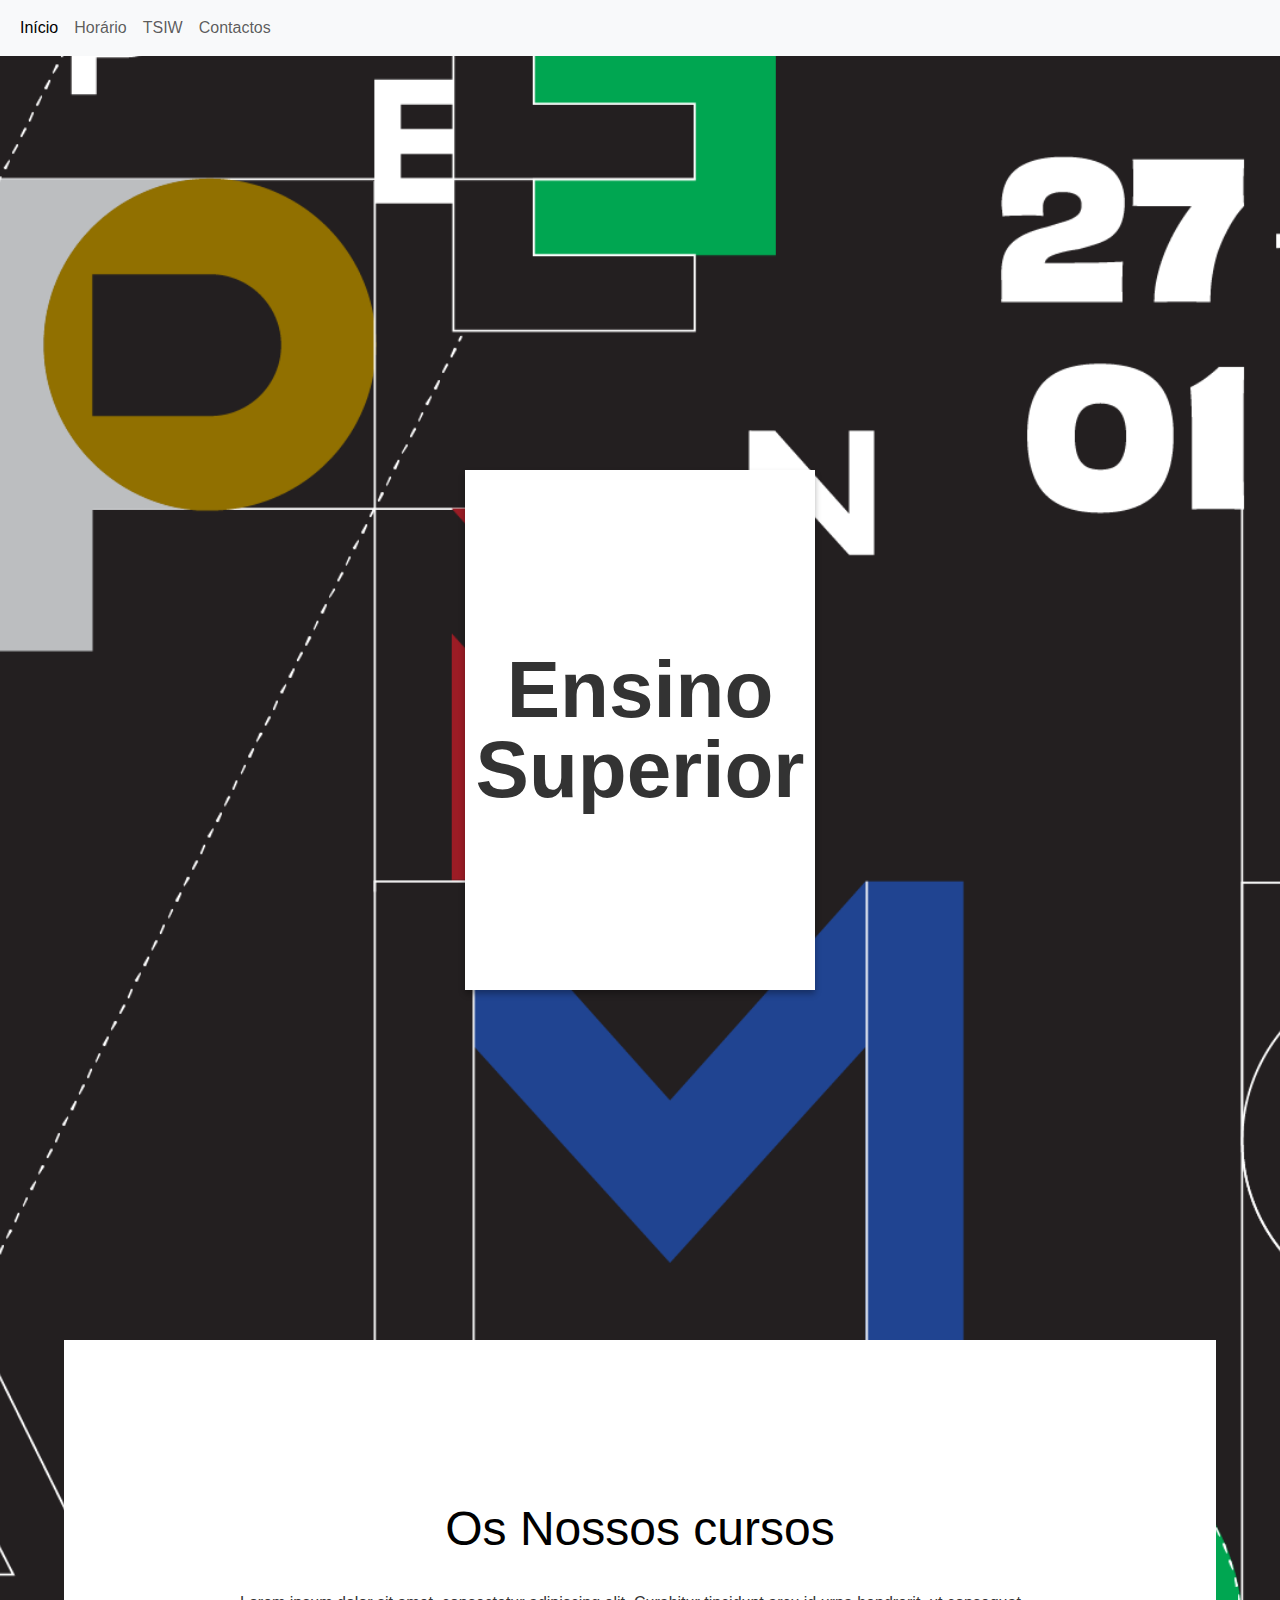
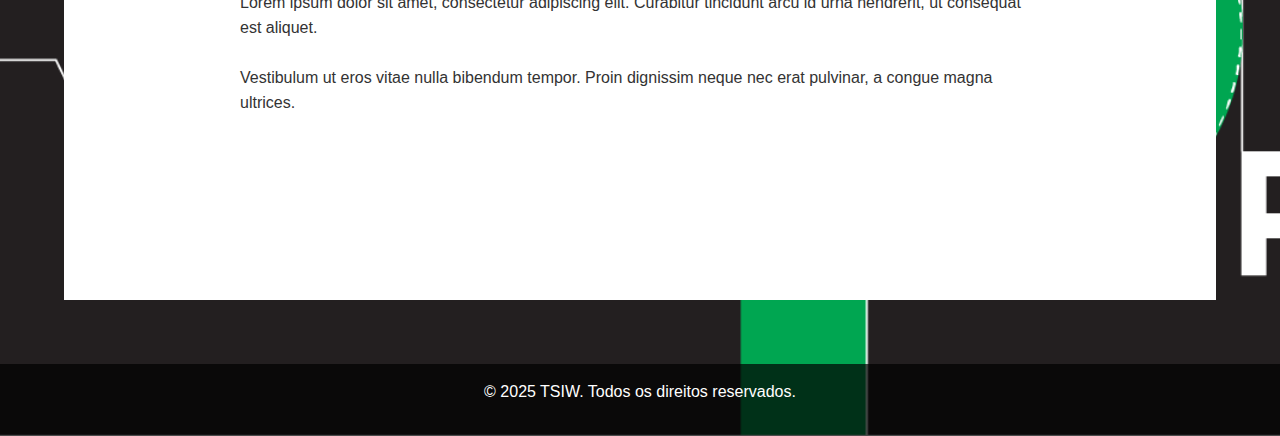
<file: index.html>
<!DOCTYPE html>
<html lang="pt-br">
  <head>
    <meta charset="UTF-8" />
    <meta name="viewport" content="width=device-width, initial-scale=1.0" />
    <title>Ensino Superior</title>
    <link
      href="https://cdn.jsdelivr.net/npm/bootstrap@5.3.3/dist/css/bootstrap.min.css"
      rel="stylesheet"
      integrity="sha384-QWTKZyjpPEjISv5WaRU9OFeRpok6YctnYmDr5pNlyT2bRjXh0JMhjY6hW+ALEwIH"
      crossorigin="anonymous"
    />
    <link rel="stylesheet" href="css/index.css" />

    <script
      src="https://cdn.jsdelivr.net/npm/bootstrap@5.3.3/dist/js/bootstrap.bundle.min.js"
      integrity="sha384-YvpcrYf0tY3lHB60NNkmXc5s9fDVZLESaAA55NDzOxhy9GkcIdslK1eN7N6jIeHz"
      crossorigin="anonymous"
    ></script>
  </head>
  <body>
    <nav class="navbar navbar-expand-lg bg-body-tertiary">
      <div class="container-fluid">
        <button
          class="navbar-toggler ms-auto"
          type="button"
          data-bs-toggle="collapse"
          data-bs-target="#navbarNavAltMarkup"
          aria-controls="navbarNavAltMarkup"
          aria-expanded="false"
          aria-label="Toggle navigation"
        >
          <span class="navbar-toggler-icon"></span>
        </button>
        <div class="collapse navbar-collapse" id="navbarNavAltMarkup">
          <div class="navbar-nav">
            <a class="nav-link active" aria-current="page" href="#">Início</a>
            <a class="nav-link" href="horario.html">Horário</a>
            <a class="nav-link" href="curso.html">TSIW</a>
            <a class="nav-link" href="contacto.html">Contactos</a>
          </div>
        </div>
      </div>
    </nav>
    <main>
      <main>
        <!-- Retângulo inicial -->
        <div class="retangulo">
          <span>Ensino<br />Superior</span>
        </div>

        <!-- Nova seção com fundo branco -->
        <section class="cursos">
          <h1>Os Nossos cursos</h1>
          <div class="conteudo">
            <p>
              Lorem ipsum dolor sit amet, consectetur adipiscing elit. Curabitur
              tincidunt arcu id urna hendrerit, ut consequat est aliquet.
            </p>
            <p>
              Vestibulum ut eros vitae nulla bibendum tempor. Proin dignissim
              neque nec erat pulvinar, a congue magna ultrices.
            </p>
          </div>
        </section>
      </main>
    </main>
    <footer>
      <p>&copy; 2025 TSIW. Todos os direitos reservados.</p>
    </footer>
  </body>
</html>
</file>
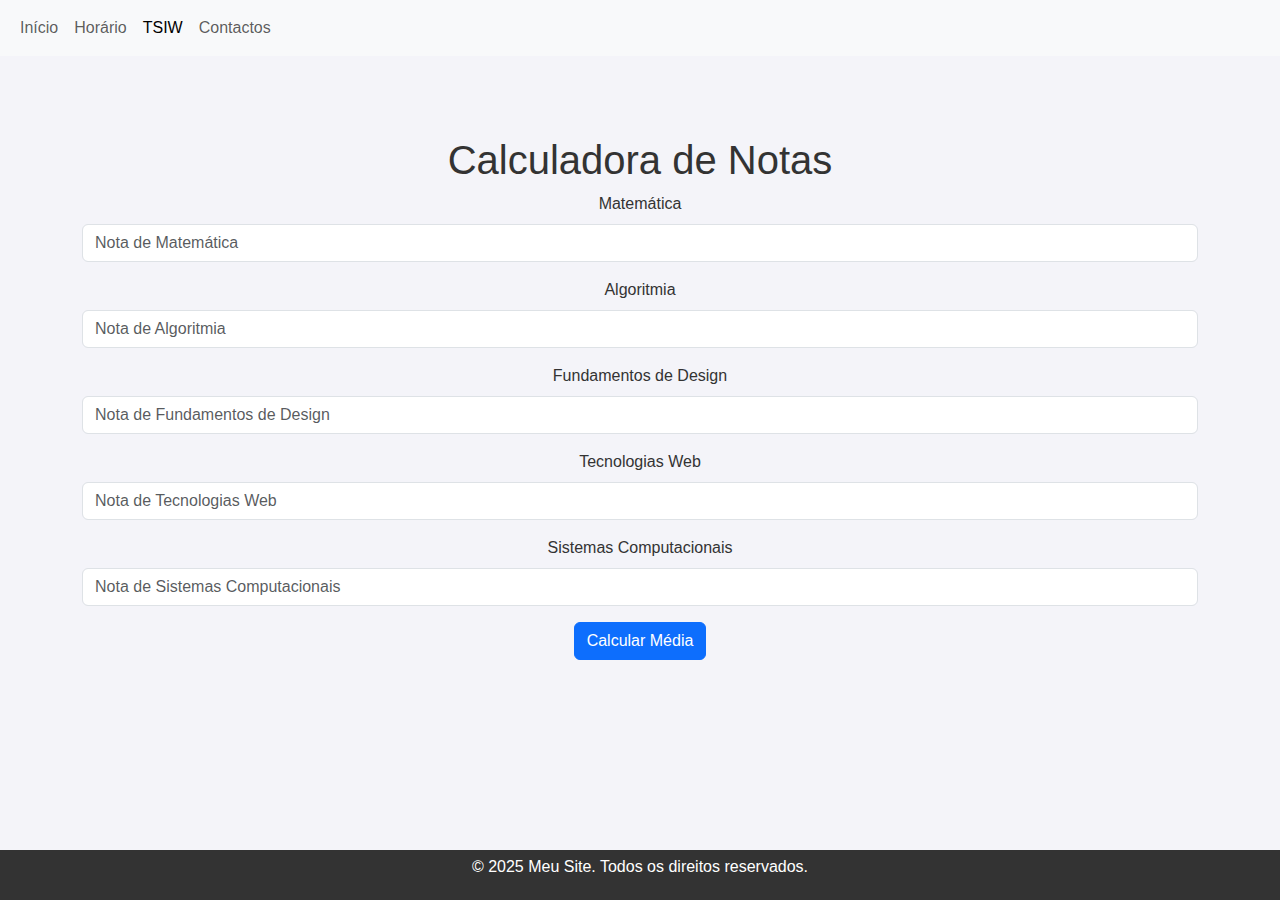
<file: curso.html>
<!DOCTYPE html>
<html lang="pt-br">
  <head>
    <meta charset="UTF-8" />
    <meta name="viewport" content="width=device-width, initial-scale=1.0" />
    <title>Cursos</title>
    <link
      href="https://cdn.jsdelivr.net/npm/bootstrap@5.3.3/dist/css/bootstrap.min.css"
      rel="stylesheet"
      integrity="sha384-QWTKZyjpPEjISv5WaRU9OFeRpok6YctnYmDr5pNlyT2bRjXh0JMhjY6hW+ALEwIH"
      crossorigin="anonymous"
    />
    <link rel="stylesheet" href="css/curso.css" />

    <script
      src="https://cdn.jsdelivr.net/npm/bootstrap@5.3.3/dist/js/bootstrap.bundle.min.js"
      integrity="sha384-YvpcrYf0tY3lHB60NNkmXc5s9fDVZLESaAA55NDzOxhy9GkcIdslK1eN7N6jIeHz"
      crossorigin="anonymous"
    ></script>
  </head>
  <body>
    <nav class="navbar navbar-expand-lg bg-body-tertiary">
      <div class="container-fluid">
        <button
          class="navbar-toggler ms-auto"
          type="button"
          data-bs-toggle="collapse"
          data-bs-target="#navbarNavAltMarkup"
          aria-controls="navbarNavAltMarkup"
          aria-expanded="false"
          aria-label="Toggle navigation"
        >
          <span class="navbar-toggler-icon"></span>
        </button>
        <div class="collapse navbar-collapse" id="navbarNavAltMarkup">
          <div class="navbar-nav">
            <a class="nav-link" href="index.html">Início</a>
            <a class="nav-link" href="horario.html">Horário</a>
            <a class="nav-link active" aria-current="page" href="#">TSIW</a>
            <a class="nav-link" href="contacto.html">Contactos</a>
          </div>
        </div>
      </div>
    </nav>

    <main>
      <div class="container mt-5">
        <h1 class="text-center">Calculadora de Notas</h1>
        <form id="notasForm">
          <div class="mb-3">
            <label for="matematica" class="form-label">Matemática</label>
            <input
              type="number"
              id="matematica"
              class="form-control"
              placeholder="Nota de Matemática"
              required
            />
          </div>
          <div class="mb-3">
            <label for="algoritmia" class="form-label">Algoritmia</label>
            <input
              type="number"
              id="algoritmia"
              class="form-control"
              placeholder="Nota de Algoritmia"
              required
            />
          </div>
          <div class="mb-3">
            <label for="design" class="form-label">Fundamentos de Design</label>
            <input
              type="number"
              id="design"
              class="form-control"
              placeholder="Nota de Fundamentos de Design"
              required
            />
          </div>
          <div class="mb-3">
            <label for="web" class="form-label">Tecnologias Web</label>
            <input
              type="number"
              id="web"
              class="form-control"
              placeholder="Nota de Tecnologias Web"
              required
            />
          </div>
          <div class="mb-3">
            <label for="sistemas" class="form-label"
              >Sistemas Computacionais</label
            >
            <input
              type="number"
              id="sistemas"
              class="form-control"
              placeholder="Nota de Sistemas Computacionais"
              required
            />
          </div>
          <button type="submit" class="btn btn-primary">Calcular Média</button>
        </form>
        <div id="resultado" class="mt-4"></div>
      </div>
    </main>

    <script src="js/script.js"></script>

    <footer>
      <p>&copy; 2025 Meu Site. Todos os direitos reservados.</p>
    </footer>
  </body>
</html>
</file>
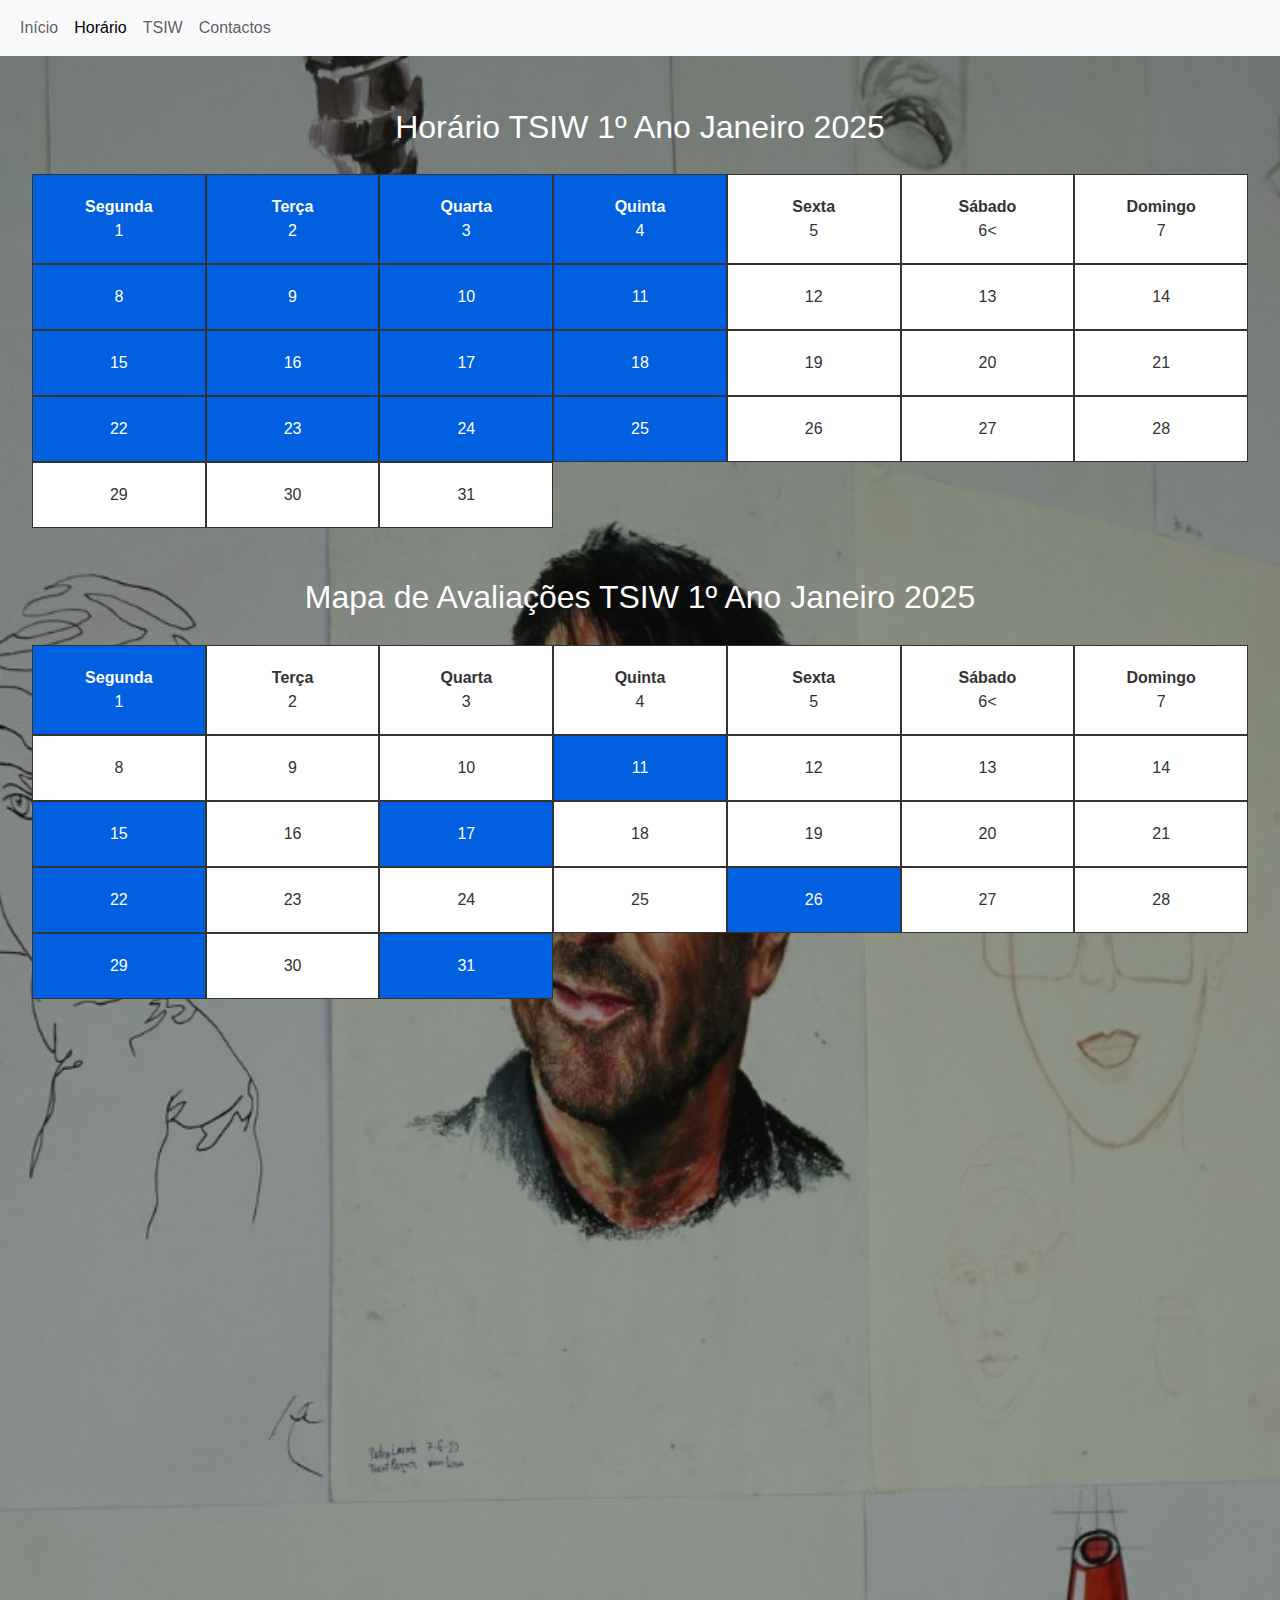
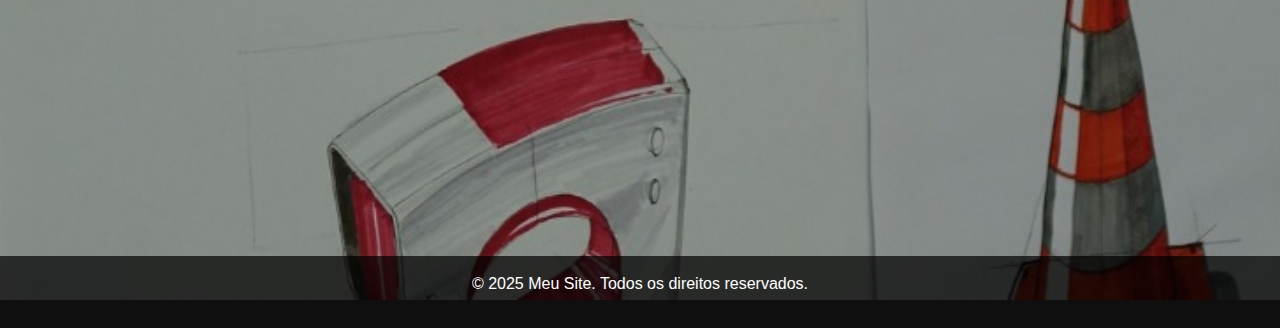
<file: horario.html>
<!DOCTYPE html>
<html lang="pt-br">
  <head>
    <meta charset="UTF-8" />
    <meta name="viewport" content="width=device-width, initial-scale=1.0" />
    <title>Sobre</title>
    <link
      href="https://cdn.jsdelivr.net/npm/bootstrap@5.3.3/dist/css/bootstrap.min.css"
      rel="stylesheet"
      integrity="sha384-QWTKZyjpPEjISv5WaRU9OFeRpok6YctnYmDr5pNlyT2bRjXh0JMhjY6hW+ALEwIH"
      crossorigin="anonymous"
    />
    <link rel="stylesheet" href="css/horario.css" />

    <script
      src="https://cdn.jsdelivr.net/npm/bootstrap@5.3.3/dist/js/bootstrap.bundle.min.js"
      integrity="sha384-YvpcrYf0tY3lHB60NNkmXc5s9fDVZLESaAA55NDzOxhy9GkcIdslK1eN7N6jIeHz"
      crossorigin="anonymous"
    ></script>
    <script src="js/script.js"></script>
  </head>
  <body>
    <nav class="navbar navbar-expand-lg bg-body-tertiary">
      <div class="container-fluid">
        <button
          class="navbar-toggler ms-auto"
          type="button"
          data-bs-toggle="collapse"
          data-bs-target="#navbarNavAltMarkup"
          aria-controls="navbarNavAltMarkup"
          aria-expanded="false"
          aria-label="Toggle navigation"
        >
          <span class="navbar-toggler-icon"></span>
        </button>
        <div class="collapse navbar-collapse" id="navbarNavAltMarkup">
          <div class="navbar-nav">
            <a class="nav-link" href="index.html">Início</a>
            <a class="nav-link active" aria-current="page" href="#">Horário</a>
            <a class="nav-link" href="curso.html">TSIW</a>
            <a class="nav-link" href="contacto.html">Contactos</a>
          </div>
        </div>
      </div>
    </nav>
    <main>
      <p class="h2">Horário TSIW 1º Ano Janeiro 2025</p>
      <div class="horario-container">
        <div class="horario-item activity" onclick="sendAlert('Segunda-Feira')">
          <b>Segunda</b><br />1
        </div>
        <div class="horario-item activity" onclick="sendAlert('Terça-Feira')">
          <b>Terça</b><br />2
        </div>
        <div class="horario-item activity" onclick="sendAlert('Quarta-Feira')">
          <b>Quarta</b><br />3
        </div>
        <div class="horario-item activity" onclick="sendAlert('Quinta-Feira')">
          <b>Quinta</b><br />4
        </div>
        <div class="horario-item"><b>Sexta</b><br />5</div>
        <div class="horario-item"><b>Sábado</b><br />6<</div>
        <div class="horario-item"><b>Domingo</b><br />7</div>
        <div class="horario-item activity" onclick="sendAlert('Segunda-Feira')">
          8
        </div>
        <div class="horario-item activity" onclick="sendAlert('Terça-Feira')">
          9
        </div>
        <div class="horario-item activity" onclick="sendAlert('Quarta-Feira')">
          10
        </div>
        <div class="horario-item activity" onclick="sendAlert('Quinta-Feira')">
          11
        </div>
        <div class="horario-item">12</div>
        <div class="horario-item">13</div>
        <div class="horario-item">14</div>
        <div class="horario-item activity" onclick="sendAlert('Segunda-Feira')">
          15
        </div>
        <div class="horario-item activity" onclick="sendAlert('Terça-Feira')">
          16
        </div>
        <div class="horario-item activity" onclick="sendAlert('Quarta-Feira')">
          17
        </div>
        <div class="horario-item activity" onclick="sendAlert('Quinta-Feira')">
          18
        </div>
        <div class="horario-item">19</div>
        <div class="horario-item">20</div>
        <div class="horario-item">21</div>
        <div class="horario-item activity" onclick="sendAlert('Segunda-Feira')">
          22
        </div>
        <div class="horario-item activity" onclick="sendAlert('Terça-Feira')">
          23
        </div>
        <div class="horario-item activity" onclick="sendAlert('Quarta-Feira')">
          24
        </div>
        <div class="horario-item activity" onclick="sendAlert('Quinta-Feira')">
          25
        </div>
        <div class="horario-item">26</div>
        <div class="horario-item">27</div>
        <div class="horario-item">28</div>
        <div class="horario-item">29</div>
        <div class="horario-item">30</div>
        <div class="horario-item">31</div>
      </div>

      <p class="h2 lower">Mapa de Avaliações TSIW 1º Ano Janeiro 2025</p>
      <div class="horario-container">
        <div class="horario-item activity" onclick="sendAlert(1)">
          <b>Segunda</b><br />1
        </div>
        <div class="horario-item"><b>Terça</b><br />2</div>
        <div class="horario-item"><b>Quarta</b><br />3</div>
        <div class="horario-item"><b>Quinta</b><br />4</div>
        <div class="horario-item"><b>Sexta</b><br />5</div>
        <div class="horario-item"><b>Sábado</b><br />6<</div>
        <div class="horario-item"><b>Domingo</b><br />7</div>
        <div class="horario-item">8</div>
        <div class="horario-item">9</div>
        <div class="horario-item">10</div>
        <div class="horario-item activity" onclick="sendAlert(11)">11</div>
        <div class="horario-item">12</div>
        <div class="horario-item">13</div>
        <div class="horario-item">14</div>
        <div class="horario-item activity" onclick="sendAlert(15)">15</div>
        <div class="horario-item">16</div>
        <div class="horario-item activity" onclick="sendAlert(17)">17</div>
        <div class="horario-item">18</div>
        <div class="horario-item">19</div>
        <div class="horario-item">20</div>
        <div class="horario-item">21</div>
        <div class="horario-item activity" onclick="sendAlert(22)">22</div>
        <div class="horario-item">23</div>
        <div class="horario-item">24</div>
        <div class="horario-item">25</div>
        <div class="horario-item activity" onclick="sendAlert(26)">26</div>
        <div class="horario-item">27</div>
        <div class="horario-item">28</div>
        <div class="horario-item activity" onclick="sendAlert(29)">29</div>
        <div class="horario-item">30</div>
        <div class="horario-item activity" onclick="sendAlert(31)">31</div>
      </div>
    </main>
    <footer>
      <p>&copy; 2025 Meu Site. Todos os direitos reservados.</p>
    </footer>
  </body>
</html>
</file>
<file: css/index.css>
@import url(navbar.css);

/* Estilo para o corpo */
body {
  margin: 0;
  padding: 0;
  font-family: Arial, sans-serif;
  background: url("../assets/Capa esmad.png") no-repeat center top;
  background-size: cover;
}

/* Estilo para o retângulo branco */
.retangulo {
  width: 80%; /* Largura do retângulo em relação ao viewport */
  max-width: 350px; /* Largura máxima */
  height: 520px; /* Altura do retângulo */
  background-color: #fff; /* Fundo branco */
  margin: 350px auto; /* Centraliza horizontalmente e aumenta o espaço acima */
  display: flex;
  justify-content: center;
  align-items: center;
  text-align: center;
  box-shadow: 0 4px 6px rgba(0, 0, 0, 0.3); /* Adiciona uma sombra */
  padding: 1rem; /* Adiciona espaço interno */
}

.retangulo span {
  font-size: 5rem; /* Tamanho do texto */
  font-weight: bold; /* Texto em negrito */
  color: #333; /* Cor do texto */
  display: flex; /* Ativa flexbox no texto */
  flex-direction: column; /* Organiza as palavras verticalmente */
  justify-content: space-between; /* Distribui o texto igualmente dentro do retângulo */
  line-height: 1; /* Remove espaçamento extra entre linhas */
  text-align: center; /* Centraliza o texto */
}

/* Estilo para a seção com fundo branco */
.cursos {
  background-color: #ffffff; /* Fundo branco */
  color: #333333; /* Cor do texto */
  padding: 10rem 10rem; /* Espaçamento interno */
  text-align: center; /* Centraliza o texto */
}

.cursos h1 {
  font-size: 3rem; /* Tamanho do título */
  margin-bottom: 2rem; /* Espaço abaixo do título */
  color: #000000; /* Cor do título */
}

.cursos .conteudo {
  max-width: 800px; /* Limita a largura do texto */
  margin: 0 auto; /* Centraliza o texto horizontalmente */
  text-align: left; /* Alinha o texto à esquerda */
  line-height: 1.6; /* Espaçamento entre linhas */
}

.cursos p {
  margin-bottom: 1.5rem; /* Espaço entre os parágrafos */
}

/* Adiciona altura ao conteúdo */
main {
  min-height: 200vh; /* Permite rolar a página */
  padding: 2rem;
}

/* Estilo para o rodapé */
footer {
  background: rgba(0, 0, 0, 0.7); /* Fundo semitransparente */
  text-align: center;
  color: #fff;
  padding: 1rem 0;
}

@media only screen and (max-width: 800px) {
  /* Estilo para a seção com fundo branco */
  .cursos {
    padding: 5rem 5rem; /* Espaçamento interno */
  }
}
</file>
<file: css/curso.css>
@import url(navbar.css);

body {
  font-family: Arial, sans-serif;
  margin: 0;
  padding: 0;
  background-color: #f4f4f9;
  color: #333;
}

main {
  padding: 2rem;
  text-align: center;
}
footer {
  background: #333;
  color: #fff;
  text-align: center;
  padding: 0.3rem 0;
  position: fixed;
  bottom: 0;
  width: 100%;
}
</file>
<file: css/horario.css>
@import url(navbar.css);

/* Estilo para o corpo */
body {
  margin: 0;
  padding: 0;
  font-family: Arial, sans-serif;
  background: url("../assets/Trabalho.jpg") repeat-x center top;
  background-size: 1900px auto;
  color: #333;
  background-color: #333;
}

/* Adiciona altura ao conteúdo */
main {
  min-height: 200vh; /* Permite rolar a página */
  padding: 2rem;
}

/* Estilo para o rodapé */
footer {
  background: rgba(0, 0, 0, 0.7); /* Fundo semitransparente */
  text-align: center;
  color: #fff;
  padding: 1rem 0;
}

.horario-container {
  display: grid;
  grid-template-columns: repeat(7, 1fr);
}

.horario-item {
  background-color: #ffffff;
  text-align: center;
  padding: 20px 20px;
  border: solid 1px #333;
}

.activity {
  background-color: #0060df;
  color: white;
  cursor: pointer;
}

.h2 {
  color: #ffffff;
  text-align: center;
  padding: 20px;
}

.lower {
  margin-top: 30px;
}

@media only screen and (max-width: 800px) {
  .horario-item b {
    white-space: nowrap;
    overflow: hidden;
    text-overflow: ellipsis;
    display: block;
    width: 25px;
    font-size: 15px;
  }
}

@media only screen and (max-width: 550px) {
  .horario-container {
    grid-template-columns: repeat(7, auto);
  }
  .horario-item {
    font-size: 12px;
    padding: 10px 10px;
  }
  .horario-item b {
    white-space: nowrap;
    overflow: hidden;
    text-overflow: ellipsis;
    display: block;
    width: 15px;
    font-size: 12px;
  }
}
</file>
